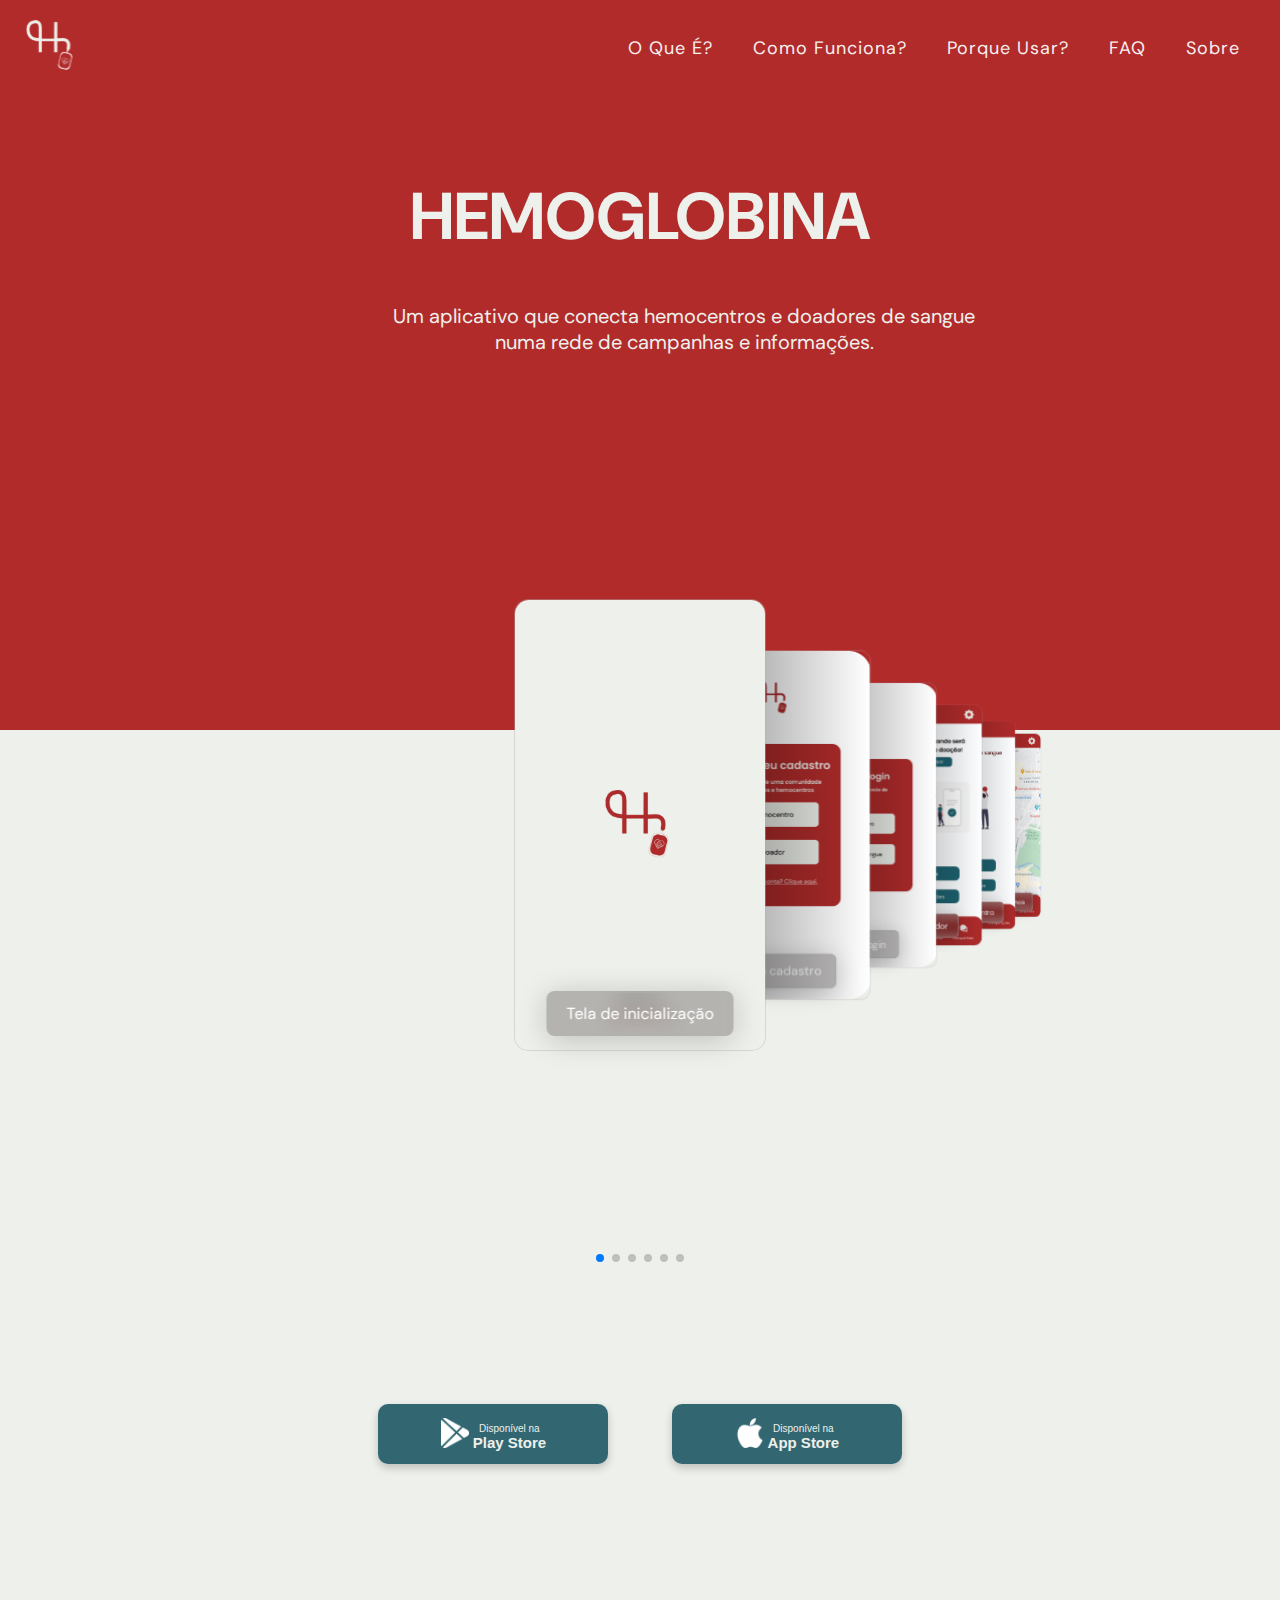
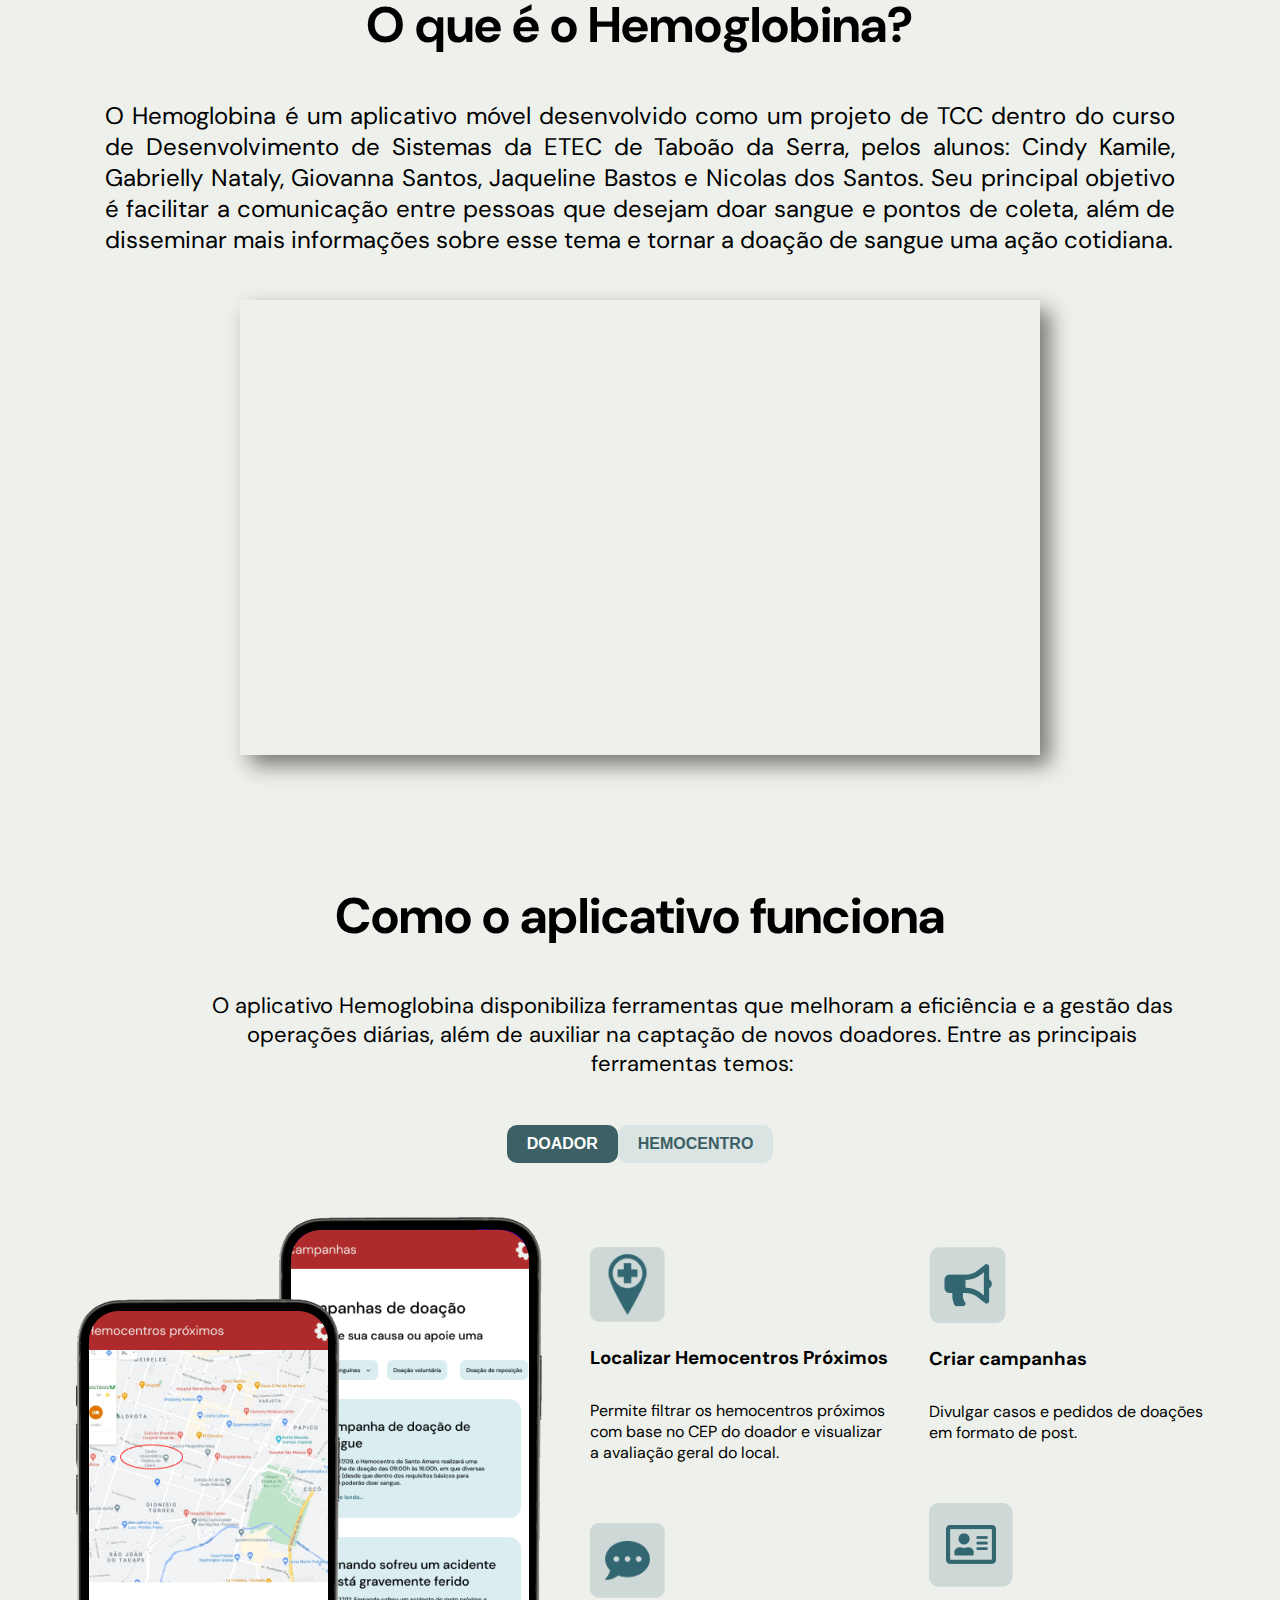
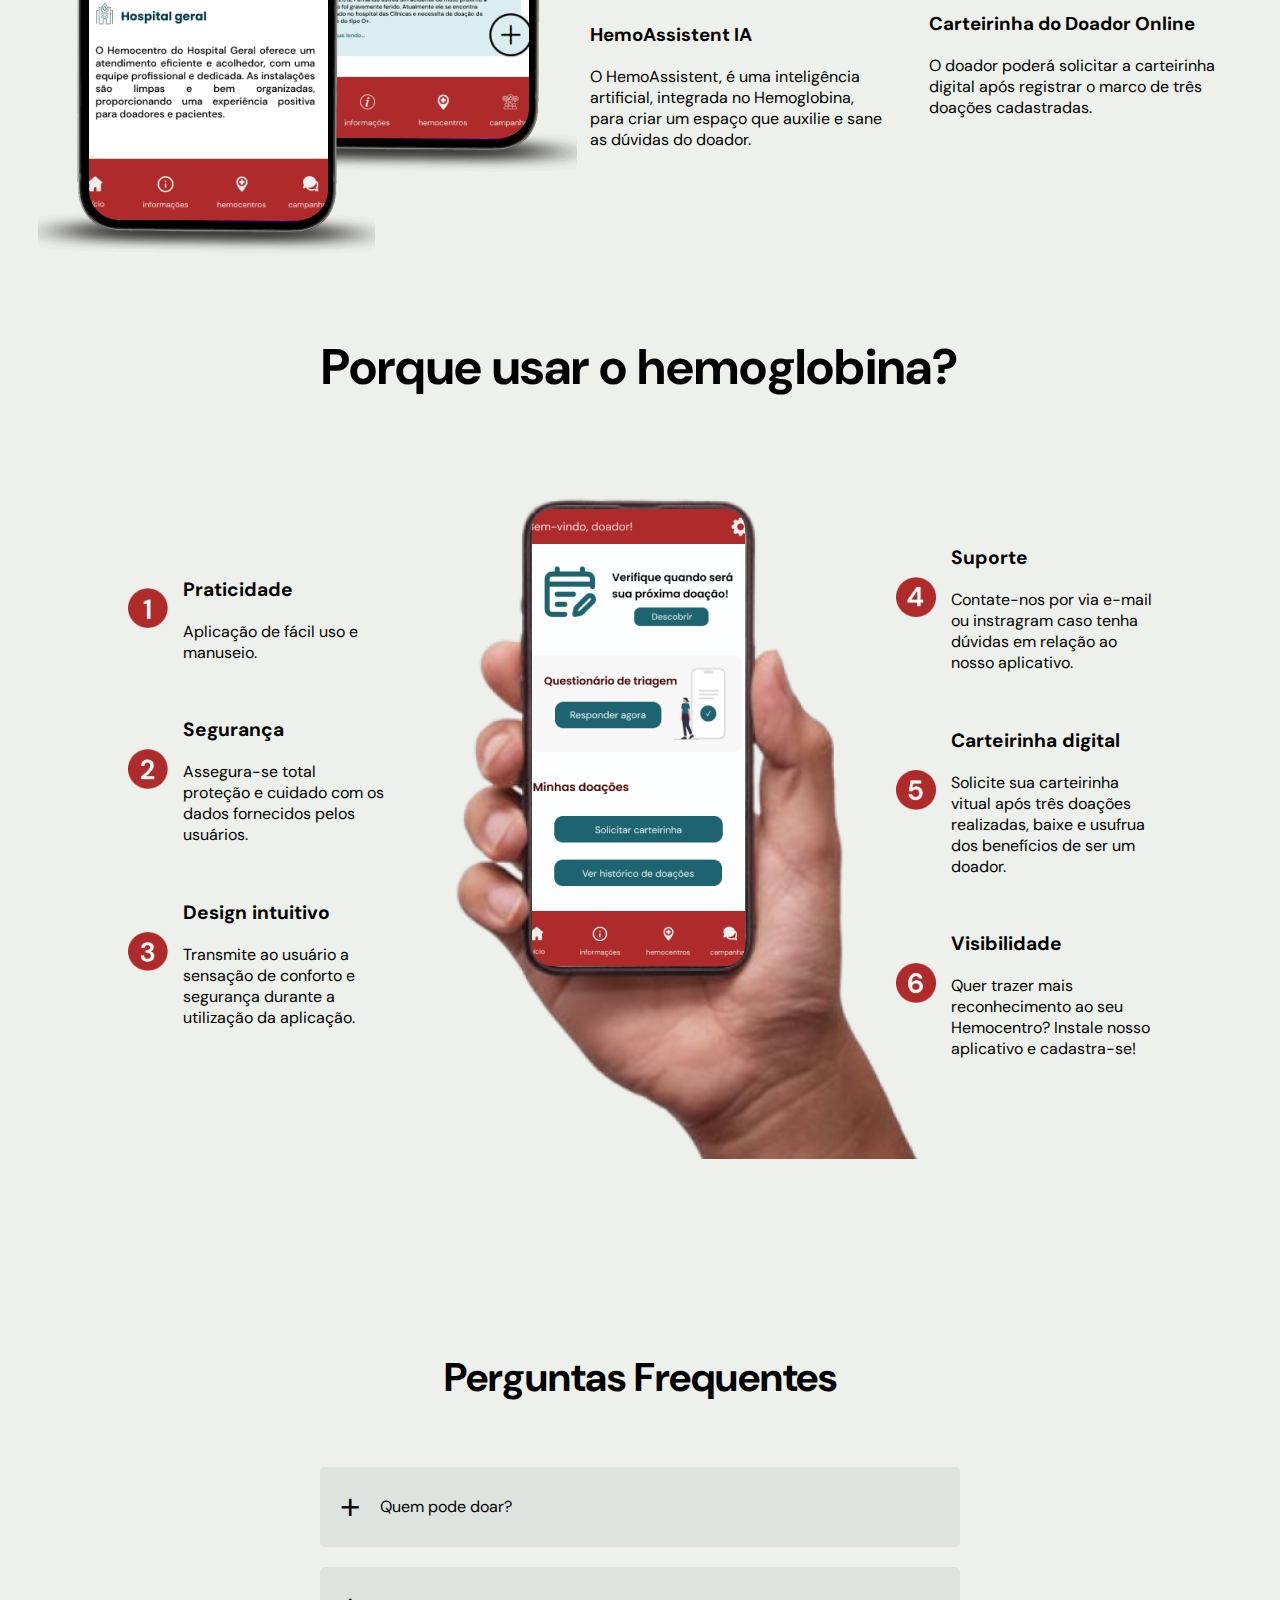
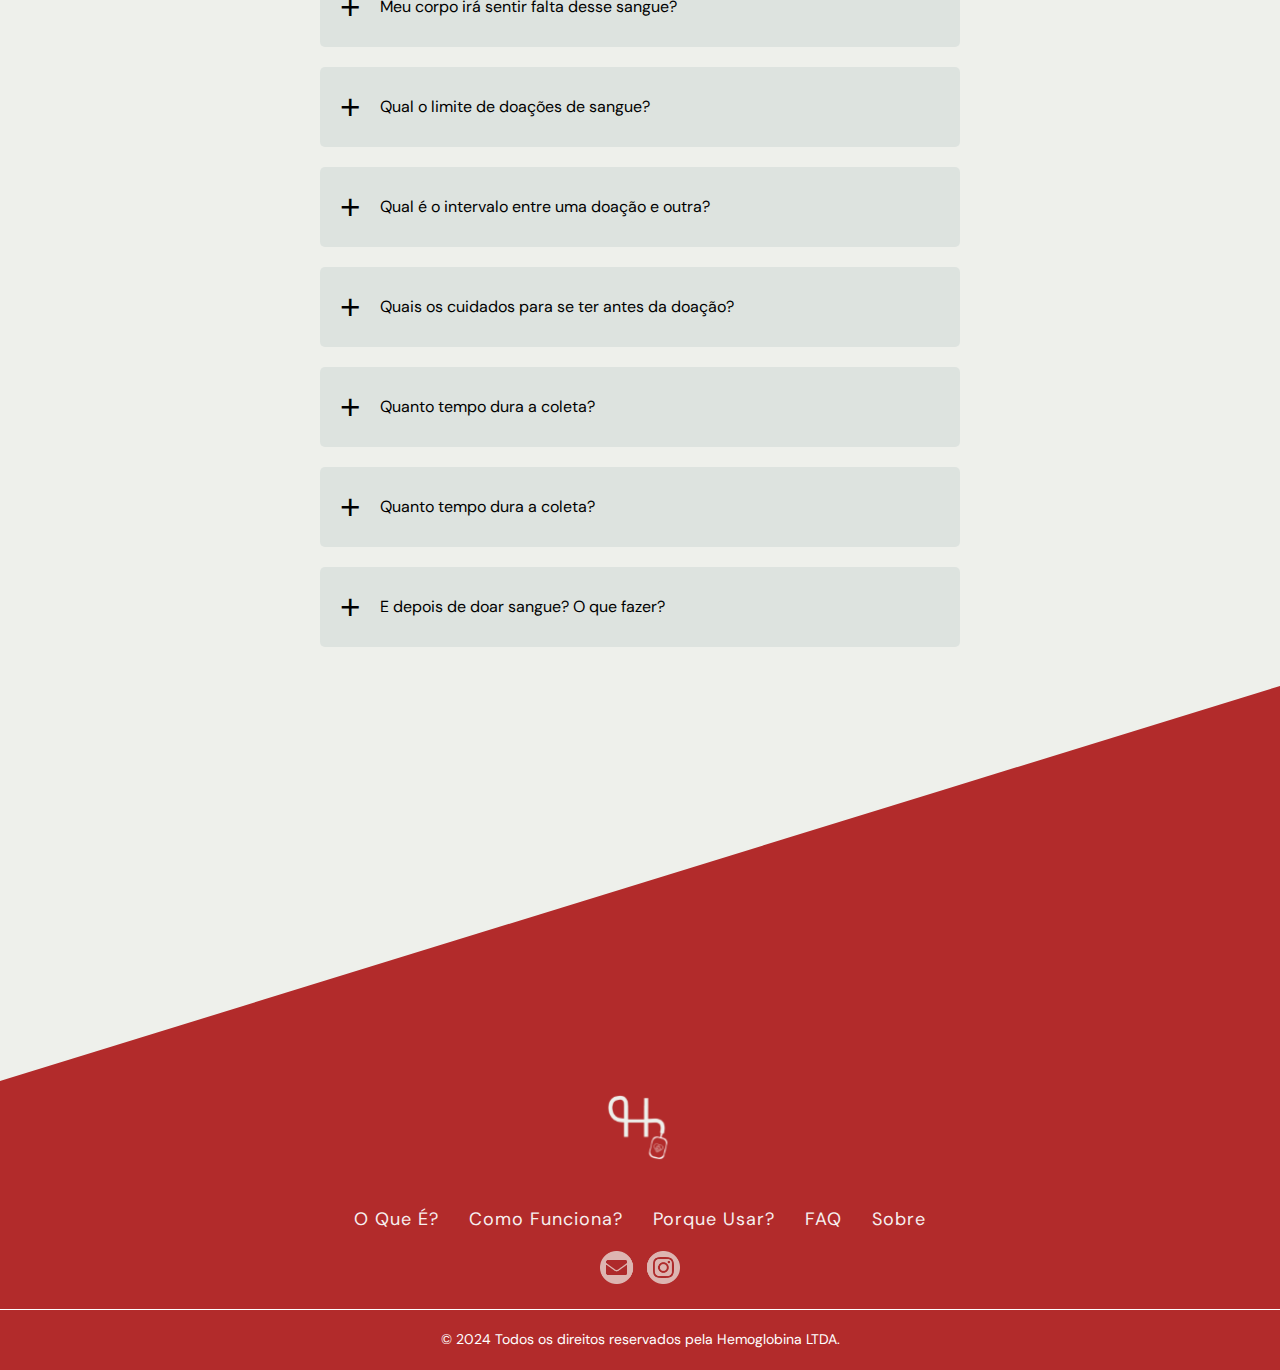
<file: index.html>
<!DOCTYPE html>
<html>
  <head>
    <meta charset="utf-8">
    <meta name="viewport" content="width=device-width">
    <title> Hemoglobina: doação de sangue </title>
    <link rel="stylesheet" href="https://cdn.jsdelivr.net/npm/swiper@11/swiper-bundle.min.css" />
    <link href="estilo-index.css" rel="stylesheet" type="text/css" />
  </head>

  <!-- Menu -->
  <header>
    <nav>
      <div class="logo">
        <img src="./assets/LogoHemoglobina.svg" alt="Logo">
      </div>
      <ul>
        <li><a href="#oq">O Que É?</a></li>
        <li><a href="#func">Como Funciona?</a></li>
        <li><a href="#divulg">Porque Usar?</a></li>
        <li><a href="#faq">FAQ</a></li>
        <li><a href="sobre.html">Sobre</a></li>
      </ul>
    </nav>

    <!-- Botão do menu sanduíche -->
    <div class="menu-mobile">
      <div class="line"></div>
      <div class="line"></div>
      <div class="line"></div>
    </div>

    <!-- Menu mobile -->
    <nav class="navbar-mobile">
        <ul>
            <li><a href="index.html">Home</a></li>
            <li><a href="artigo.html">Artigo</a></li>
            <li><a href="manual.html">Manual</a></li>
            <li><a href="sobre.html">Sobre</a></li>
        </ul>
    </nav>
  </header>

  <body>
    <div class="textos-inicial">
      <h1>HEMOGLOBINA</h1>
      <p class="home-p">Um aplicativo que conecta hemocentros e doadores de sangue numa rede de campanhas e informações.</p>
    </div>

    <!-- Apresentação do aplicativo -->
    <!-- Slider main container -->
    <div class="swiper-container">
      <!-- Additional required wrapper -->
      <div class="swiper-wrapper">
        <!-- Slides -->
        <div class="swiper-slide">
          <img src="./assets/Tela de inicialização.png" alt="">
          <div class="title">
            <span>Tela de inicialização</span>
          </div>
        </div>
        <div class="swiper-slide">
          <img src="./assets/Tela de cadastro-login Hemoglobina.png" alt="">
          <div class="title">
            <span>Tela de cadastro</span>
          </div>
        </div>
        <div class="swiper-slide">
          <img src="./assets/Tela de login Hemoglobina.png" alt="">
          <div class="title">
            <span>Tela de login</span>
          </div>
        </div>
        <div class="swiper-slide">
          <img src="./assets/HomeDoador.png" alt="">
          <div class="title">
            <span>Home do doador</span>
          </div>
        </div>
        <div class="swiper-slide">
          <img src="./assets/HomeHemocentro.png" alt="">
          <div class="title">
            <span>Home do hemocentro</span>
          </div>
        </div>
        <div class="swiper-slide">
          <img src="./assets/HemocentrosPróximos1.png" alt="">
          <div class="title">
            <span>Hemocentros próximos</span>
          </div>
        </div>
        
      </div>
      <div class="swiper-pagination"></div>
      <!-- Pagination -->
      
    </div>

    <div class="container-btn"> 
      <button class="button-baixar"> 
        <a href="#"target="_blank">
        <img src="./assets/google-play.png" alt="Icon Play Store"/> 
        <div class="texto-disponivel">Disponível na <br>
        <span class="destaque-btn"> Play Store </span>
        </div>
        </a>
      </button> 

      <button class="button-baixar"> 
        <a href="#" target="_blank">
        <img src="./assets/logotipo-da-apple.png" alt="Icon Apple Store"/> 
        <div class="texto-disponivel">Disponível na <br> 
        <span class="destaque-btn"> App Store</span>
        </div>
        </a>
      </button> 
    </div>

    <div class="apresentacao2" style="width: 1070px; margin: 0 auto;" id="oq">
      <!-- O que é o hemoglobina?-->
      <div>
          <h2 class="home-title"> O que é o Hemoglobina? </h2>
          <p class="home-text"> O Hemoglobina é um aplicativo móvel desenvolvido como um projeto de TCC dentro do curso de Desenvolvimento de Sistemas da ETEC de Taboão da Serra, pelos alunos: Cindy Kamile, Gabrielly Nataly, Giovanna Santos, Jaqueline Bastos e Nicolas dos Santos. Seu principal objetivo é facilitar a comunicação entre pessoas que desejam doar sangue e pontos de coleta, além de disseminar mais informações sobre esse tema e tornar a doação de sangue uma ação cotidiana. </p>
      </div>

      <div class="video-container">
        <iframe 
          src="https://drive.google.com/file/d/12g1FwPcoim6Q3Van31JSs3WAT36o2fSf/preview" 
          allow="autoplay" 
          controls>
        </iframe>
      </div>
    </div>

    <!-- Como o aplicativo funciona -->
    <h2 class="home-title2" id="func"> Como o aplicativo funciona </h2>
        <p class="home-text2"> O aplicativo Hemoglobina disponibiliza ferramentas que melhoram a eficiência e a gestão das operações diárias, além de auxiliar na captação de novos doadores. Entre as principais ferramentas temos: </p>

     <div class="hemocentro">
        <div class="button-container">
          <button class="button doador" id="btnDoador">DOADOR</button>
          <button class="button hemocentro" id="btnHemocentro">HEMOCENTRO</button>
        </div>

         <!-- Código da parte doador -->
        <div class="doador" id="doador">
          <img class="tela-celular" src="./assets/app-doador.png" alt="telas de hemocentros próximos e página inicial da campanha, no login de doador">
          
            <div class="detalhes-doador1">
              <div class="hemo-prox">
                <img src="./assets/hemocentros.png" alt="ícone de hemocentro">
                <h3>Localizar Hemocentros Próximos</h3>
                <p>Permite filtrar os hemocentros próximos com base no 
                  CEP do doador e visualizar a avaliação geral do local.</p>
              </div>

              <div class="chatbot">
                <img src="./assets/chatbot.png" alt="ícone de chatbot">
                <h3>HemoAssistent IA</h3>
                <p>O HemoAssistent, é uma inteligência artificial, integrada no Hemoglobina, para criar um espaço que auxilie e sane as dúvidas do doador.</p>
              </div>
            </div>

          <div class="detalhes-doador2">
            <div class="campanha">
              <img src="./assets/campanha.png" alt="ícone de campanha">
              <h3> Criar campanhas </h3>
              <p> Divulgar casos e pedidos de doações em formato de post. </p>
            </div>
            
            <div class="carteirinha">
              <img src="./assets/carteirinha.png" alt="ícone de carteirinha">
              <h3>Carteirinha do Doador Online</h3>
              <p>O doador poderá solicitar a carteirinha digital após 
                registrar o marco de três doações cadastradas.</p>
            </div>
          </div>
        </div>

        <!-- Código da parte hemocentro -->
        <div class="hemocentro2" id="hemocentro" style="display: none;">
            <img class="tela-celular" src="./assets/app-hemocentro.png" alt="telas de adicionar doação e visualização do banco de sangue, na parte de login-hemocentro">
          
            <div class="detalhes-hemo1">
              <div class="estoque">
                <img class="est-img" src="./assets/estoque.png" alt="ícone de estoque">
                <h3> Estoque </h3>
                <p> Os hemocentros poderão verificar e atualizar o estoque do banco de sangue. </p>
              </div>

              <div class="grafico">
                <img src="./assets/grafico.png" alt="ícone de gráfico">
                <h3> Representação gráfica </h3>
                <p> Concede a visualização de forma visual  e gráfica do nível do banco de sangue. </p>
              </div>
            </div>

          <div class="detalhes-hemo2">
            <div class="campanha">
              <img src="./assets/campanha.png" alt="ícone de campanha">
              <h3> Criar campanhas </h3>
              <p> Divulgar casos e pedidos de doações em formato de post. </p>
            </div>
            
            <div class="doacao">
              <img src="./assets/doacoes.png" alt="ícone de doação">
              <h3> Adicionar doações </h3>
              <p> Permite a atualização manual do estoque, após receberem uma doação.  </p>
            </div>
          </div>
        </div>

     <!-- Por que usar o hemoglobina? -->
     <h2 class="home-title" id="divulg"> Porque usar o hemoglobina? </h2>

    <!-- Parte do doador -->
     <div class="divulgacao-doador" id="doador">
      <div class="divulgacao1">
        <div class="div-h1">
          <img src="./assets/1.png" alt="número um">
          <div class="textos">
            <h3> Praticidade </h3>
            <p> Aplicação de fácil uso e manuseio. </p>
          </div>
        </div>

        <div class="div-h2">
          <img src="./assets/2.png" alt="número dois">
          <div class="textos">
            <h3> Segurança </h3>
            <p> Assegura-se total proteção e cuidado com os dados fornecidos pelos usuários. </p> 
          </div> 
        </div>

        <div class="div-h3">
          <img src="./assets/3.png" alt="número três">
          <div class="textos">
            <h3> Design intuitivo </h3>
            <p> Transmite ao usuário a sensação de conforto e segurança durante a utilização da aplicação. </p>
          </div>
        </div>
      </div>

      <div class="div-celular">
        <img src="./assets/celular.png" alt="uma mão segurança um celular mostrando a tela inicial do doador">
      </div>

      <div class="divulgacao2">
        <div class="div-h4">
          <img src="./assets/4.png" alt="número quatro">
          <div class="textos">
            <h3> Suporte </h3>
            <p> Contate-nos por via e-mail ou instragram caso tenha dúvidas em relação ao nosso aplicativo. </p>
          </div>
        </div>

        <div class="div-h5">
          <img src="./assets/5.png" alt="número cinco">
          <div class="textos">
            <h3> Carteirinha digital </h3>
            <p> Solicite sua carteirinha vitual após três doações realizadas, baixe e usufrua dos benefícios de ser um doador. </p>
          </div>
        </div>

        <div class="div-h6">
          <img src="./assets/6.png" alt="número seis">
          <div class="textos">
            <h3>Visibilidade</h3>
            <p>Quer trazer mais reconhecimento ao seu Hemocentro? Instale nosso aplicativo e cadastra-se!</p>
          </div>
        </div>
      </div>
     </div>

    <!--Parte do hemocentro-->
      <div class="divulgacao-hemocentro" id="hemocentro" style="display:none">
        <div class="divulgacao1">
          <div class="div-h1">
            <img src="./assets/1.png" alt="número um">
            <div class="textos">
              <h3> Praticidade </h3>
              <p> Aplicação de fácil uso e manuseio. </p>
            </div>
          </div>
  
          <div class="div-h2">
            <img src="./assets/2.png" alt="número dois">
            <div class="textos">
              <h3> Segurança </h3>
              <p> Assegura-se total proteção e cuidado com os dados fornecidos pelos usuários. </p> 
            </div> 
          </div>
  
          <div class="div-h3">
            <img src="./assets/3.png" alt="número três">
            <div class="textos">
              <h3> Design intuitivo </h3>
              <p> Transmite ao usuário a sensação de conforto e segurança durante a utilização da aplicação. </p>
            </div>
          </div>
        </div>

        <div class="div-celular">
          <img src="./assets/celular2.png" alt="uma mão segurança um celular mostrando a tela inicial do doador">
        </div>

        <div class="divulgacao2">
          <div class="div-h4">
            <img src="./assets/4.png" alt="número quatro">
            <div class="textos">
              <h3> Suporte </h3>
              <p> Contate-nos por via e-mail ou instragram caso tenha dúvidas em relação ao nosso aplicativo. </p>
            </div>
          </div>
  
          <div class="div-h5">
            <img src="./assets/5.png" alt="número cinco">
            <div class="textos">
              <h3>Gerenciamento</h3>
              <p>Acompanhe e gerencie o estoque do banco de sangue. </p>
            </div>
          </div>
  
          <div class="div-h6">
            <img src="./assets/6.png" alt="número seis">
            <div class="textos">
              <h3> Visibilidade </h3>
              <p>  </p>
            </div>
          </div>
        </div>
      </div>

      <!-- Perguntas frequentes-->
      <section class="faq" id="faq">
        <h1 class="titulo"> Perguntas Frequentes </h1>

        <!--Pergunta 1-->
        <div class="card">
          <div class="question-container">
            <button class="toggle-button">+</button>
            <div class="question"> Quem pode doar? </div>
          </div>

          <div class="answer" style="display: none;">
           Qualquer pessoa entre os 16 e 69 anos de anos e que pese mais de 50 kg. Caso o doador seja menor de idade, é necessário a autorização de um responsável legal.  
          </div>
        </div>

        <!--Pergunta 2-->
        <div class="card"> 
          <div class="question-container">
              <button class="toggle-button">+</button>
              <div class="question"> Meu corpo irá sentir falta desse sangue? </div>
          </div>
          
          <div class="answer" style="display: none;"> Não. Nós possuímos cerca de 5 litros de sangue circulando pelo nosso corpo. Nosso organismo consegue recompor o sangue após 72 horas.
          </div>
        </div>

        <!--Pergunta 3-->
        <div class="card">
          <div class="question-container">
              <button class="toggle-button">+</button>
              <div class="question"> Qual o limite de doações de sangue? </div>
          </div>

          <div class="answer" style="display: none;">
             Para mulheres o limite de doações é até 03 durante o ano. Já para os homens o limite é de 04 doações durante o ano. 
          </div>
        </div>

        <!--Pergunta 4-->
        <div class="card">
          <div class="question-container">
              <button class="toggle-button">+</button>
              <div class="question"> Qual é o intervalo entre uma doação e outra? </div>
          </div>

          <div class="answer" style="display: none;">
              Para mulheres o intervalo é de: 3 (três) meses e para homens é de: 2 (dois) meses.
          </div>
        </div>

        <!--Pergunta 5-->
        <div class="card">
          <div class="question-container">
              <button class="toggle-button">+</button>
              <div class="question"> Quais os cuidados para se ter antes da doação? </div>
          </div>

          <div class="answer" style="display: none;">
              Estar bem alimentado(a), descansado(a), não ingerir nenhuma bebida alcoólica nas últimas 24 horas. Não é                 necessário realizar nenhum antes da doação, apenas se certifique se está assistomático e em boas condições de saúde.
          </div>
        </div>

        <!--Pergunta 6-->
        <div class="card">
          <div class="question-container">
              <button class="toggle-button">+</button>
              <div class="question"> Quanto tempo dura a coleta? </div>
          </div>

          <div class="answer" style="display: none;">
            Dura, aproximadamente, 8 a 12 minutos. Mas, antes o doador precisa passar na triagem, logo, o processo dura por volta de 40 minutos ao todo,pórem,depende muito da circulação de pessoas, no hemocentro, o que pode interferir no momento da coleta. 
          </div>
        </div>

        <!--Pergunta 7-->
        <div class="card">
          <div class="question-container">
              <button class="toggle-button">+</button>
              <div class="question"> Quanto tempo dura a coleta? </div>
          </div>

          <div class="answer" style="display: none;">
            Dura, aproximadamente, 8 a 12 minutos. Mas, antes o doador precisa passar na triagem, logo, o processo dura por volta de 40 minutos ao todo,pórem,depende muito da circulação de pessoas, no hemocentro, o que pode interferir no momento da coleta. 
          </div>
        </div>

        <!--Pergunta 8-->
        <div class="card">
          <div class="question-container">
              <button class="toggle-button">+</button>
              <div class="question"> E depois de doar sangue? O que fazer? </div>
          </div>

          <div class="answer" style="display: none;">
             Recomenda-se que o doador evite fazer esforços físicos, beba bastante água, evitar fumar por pelo menso 2 horas e também não ingerir álcool pelo resto do dia, além de não poder praticar quaisquer esportes radicais ou dirigir veículos de grande porte. 
          </div>
        </div>

        <script src="faq.js"></script>
      </section>

      <!-- Divisor-->
      <div class="separadorCima">
      </div>

    <!-- Footer -->
    <footer>
      <div class="footer-logo">
        <a href="index.html" id="voltar-topo"><img src="./assets/LogoHemoglobina.svg" alt="Logo do Footer"></a>
      </div>
      <ul class="footer-menu">
        <li><a href="#oq">O Que É?</a></li>
        <li><a href="#func">Como Funciona?</a></li>
        <li><a href="#divulg">Porque Usar?</a></li>
        <li><a href="#faq">FAQ</a></li>
        <li><a href="sobre.html">Sobre</a></li>
      </ul>
      <!--Separar os dois icons e colocar os links neles-->
      <div class="footer-icons">
        <a href=""><img src="./assets/Icones.png" alt="Email"></a>
      </div>
      <hr>
      <p>&copy; 2024 Todos os direitos reservados pela Hemoglobina LTDA.</p>
    </footer>

    <!-- Javascript interno -->
    <script src="https://cdn.jsdelivr.net/npm/swiper@11/swiper-bundle.min.js"></script>
    <script>
      var swiper = new Swiper('.swiper-container', {
        effect: 'coverflow',
        grabCursor: true,
        centeredSlides: true,
        slidesPerView: 'auto',
        coverflowEffect: {
          rotate: 0,
          stretch: 80,
          depth: 350,
          modifier: 1,
          slideShadows: true,
        },
        pagination: {
          el: '.swiper-pagination',
          clickable: true,
        },
      });
    </script>

    <!-- Javascript para deixar o scroll mais suave -->
    <script>
      document.getElementById('voltar-topo').addEventListener('click', function(event) {
          event.preventDefault();
          window.scrollTo({
              top: 0,
              behavior: 'smooth'
          });
      });
    </script>

    <script src="botoes.js"></script>

    <div vw class="enabled">
      <div vw-access-button class="active"></div>
      <div vw-plugin-wrapper>
        <div class="vw-plugin-top-wrapper"></div>
      </div>
    </div>

    <script src="https://vlibras.gov.br/app/vlibras-plugin.js"></script>
    
    <script>
      new window.VLibras.Widget('https://vlibras.gov.br/app');
    </script>

    <script>
      // Garantir que o script só execute quando o DOM estiver carregado
      document.addEventListener("DOMContentLoaded", function() {
      const menuIcon = document.getElementById("menu-icon");
      const menu = document.getElementById("menu");

      // Adicionar um ouvinte de evento para o clique no ícone do menu
      menuIcon.addEventListener("click", function() {
        menu.classList.toggle("active");  // Alterna a classe active
      });
    });

    </script>

    <script src="mobile-navbar.js"></script>
  </body>

</html>
</file>
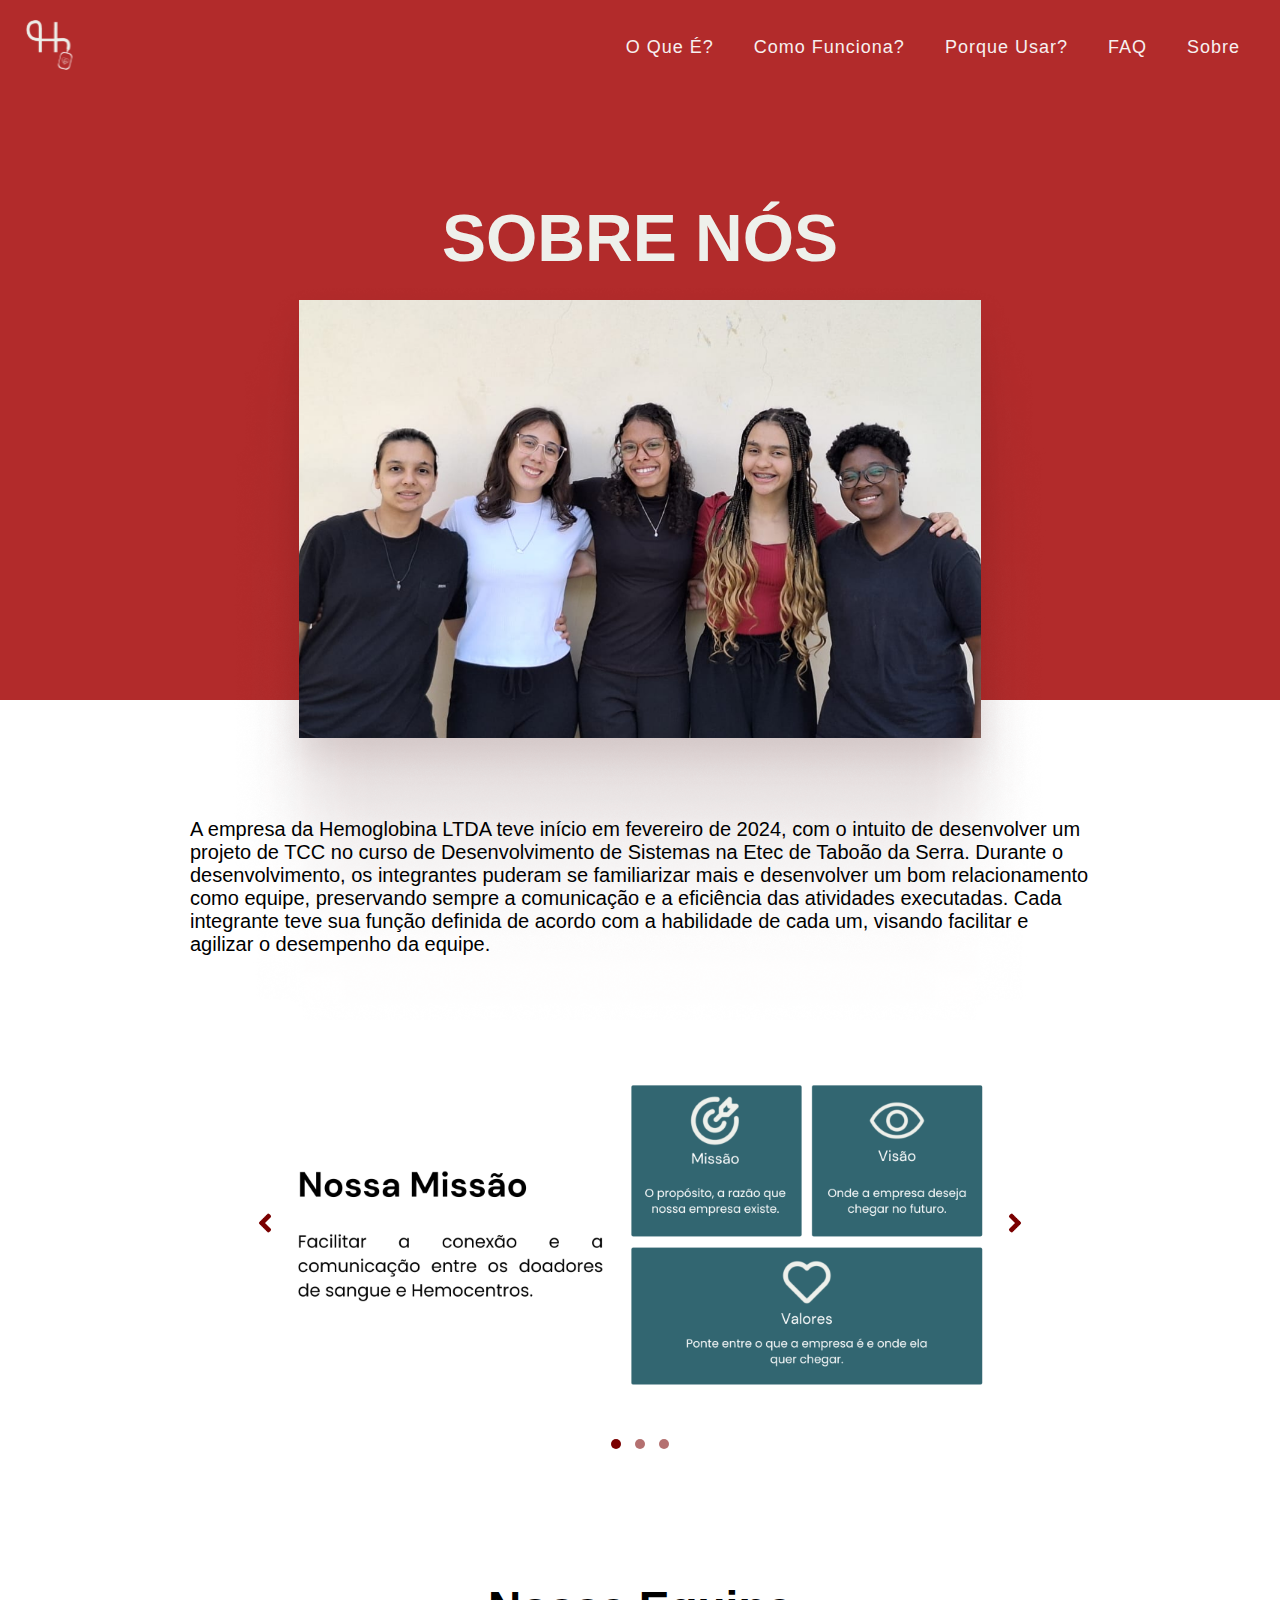
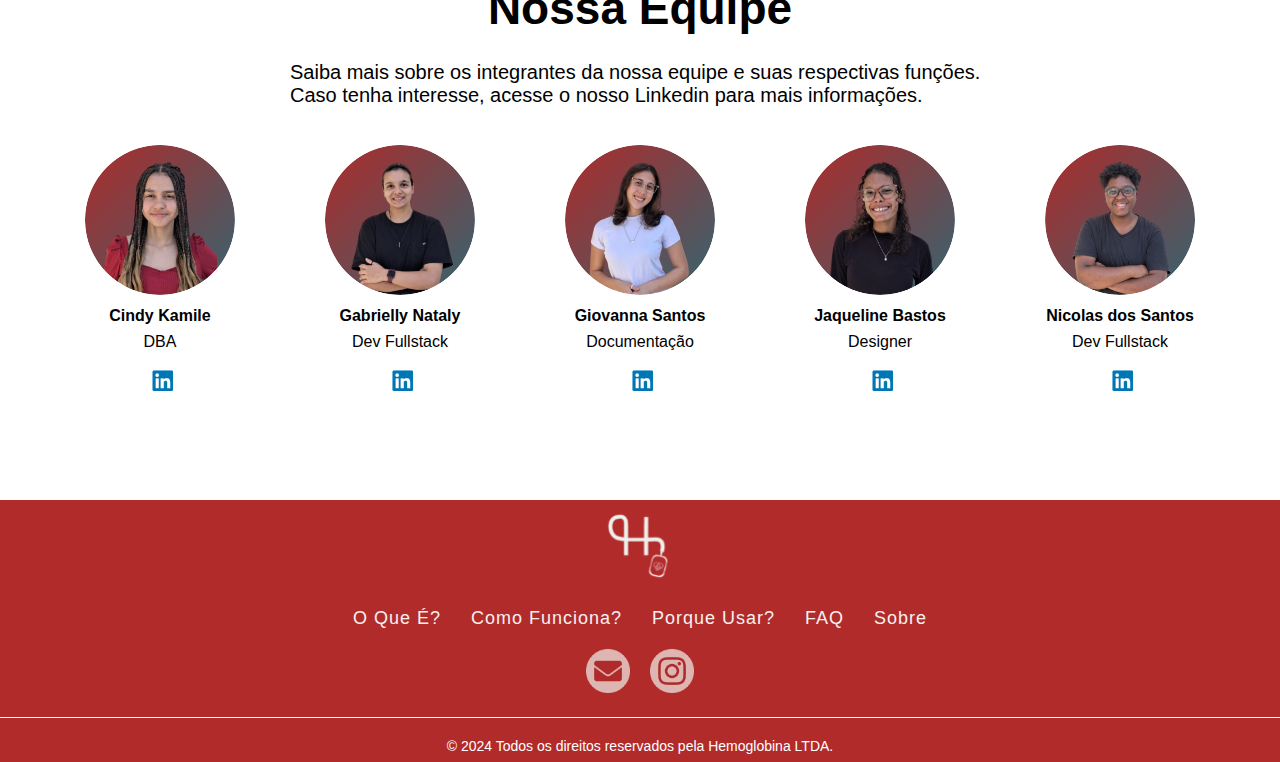
<file: sobre.html>
<!DOCTYPE html>
<html lang="pt-br">
    <head>
        <meta charset="UTF-8">
        <meta name="description" content="Hemoglobina: doação de sangue. Assim como um doador frequente, doar faz bem pra muita gente!">
        <title> A equipe do Hemoglobina </title>
        <link rel="stylesheet" href="estilo-sobre.css">
    </head>

    <body>
            <header>
                <nav>
                  <div class="logo">
                    <a href="index.html"><img src="./assets/LogoHemoglobina.svg" alt="Logo"></a>
                  </div>
                  
                  <ul>
                    <li><a href="index.html">O Que É?</a></li>
                    <li><a href="index.html">Como Funciona?</a></li>
                    <li><a href="index.html">Porque Usar?</a></li>
                    <li><a href="index.html">FAQ</a></li>
                    <li><a href="sobre.html">Sobre</a></li>
                  </ul>
                </nav>

                <!-- Ícone do menu hambúrguer -->
                <div class="hamburger" id="hamburger-icon">
                    <div class="bar"></div>
                    <div class="bar"></div>
                    <div class="bar"></div>
                </div>
              </header>
        </header>

        <main>
            <section class="sobre-nos">
                <h1> SOBRE NÓS </h1>
                <img src="./assets/equipe.png" alt="Foto de todos os integrantes abraçados" class="foto-equipe">
                <p class="text-team"> A empresa da Hemoglobina LTDA teve início em fevereiro de 2024, com o intuito de desenvolver um projeto de TCC no curso de Desenvolvimento de Sistemas na Etec de Taboão da Serra.
                    Durante o desenvolvimento, os integrantes puderam se familiarizar mais e desenvolver um bom relacionamento como equipe, preservando sempre a comunicação e a eficiência das atividades executadas. Cada integrante teve sua função definida de acordo com a habilidade de cada um, visando facilitar e agilizar o desempenho da equipe. </p>
            </section>

            <section class="carrossel">
                <button id="prev" class="seta esquerda">
                    <img src="./assets/angle-left.png" alt="Anterior"/>
                </button>
                <div class="imagens">
                    <img src="./assets/Missão.png" alt="missão" class="active">
                    <img src="./assets/Visão.png" alt="visão"">
                    <img src="./assets/Valores.png" alt="valores">
                </div>
                <button id="next" class="seta direita">
                    <img src="./assets/angle-right.png" alt="Próximo"/>
                </button>
            </section>
                    
                <div class="bolinhas">
                    <span class="bolinha active" data-index="0"></span>
                    <span class="bolinha" data-index="1"></span>
                    <span class="bolinha" data-index="2"></span>
                </div>
            </section>

            <section class="nossa-equipe">
                <div class="integrantes">
                    <h2> Nossa Equipe </h2>
                    <p class="text-image">Saiba mais sobre os integrantes da nossa equipe e suas respectivas funções. 
                        <br> Caso tenha interesse, acesse o nosso Linkedin para mais informações. </p>
                    
                    <div class="int-fotos">
                        <div class="cindy">
                            <img class="img-cindy" src="./assets/cindy.png" alt="Foto da Cindy">
                            <p> <strong>Cindy Kamile</strong> </p>
                            <p> DBA </p>
                            <a href="https://www.linkedin.com/in/cindy-kamile-santos-de-oliveira-6b1b541bb/" target="_blank"><img class="linkedin" src="./assets/linkedin.png" alt="Logo do linkedin"></a>
                        </div>
    
                        <br>
    
                        <div class="gaby">
                            <img class="img-gaby" src="./assets/gaby.png" alt="Foto da Gabrielly">
                            <p> <strong>Gabrielly Nataly</strong> </p>
                            <p> Dev Fullstack </p>
                            <a href="https://www.linkedin.com/in/gabrielly-nataly-229310221/" target="_blank"><img class="linkedin" src="./assets/linkedin.png" alt="Logo do linkedin"></a>
                        </div>
    
                        <br>
    
                        <div class="gi">
                            <img class="img-gi" src="./assets/gi.png" alt="Foto da Giovanna">
                            <p> <strong>Giovanna Santos</strong> </p>
                            <p> Documentação </p>
                            <a href="https://www.linkedin.com/in/giovanna-santos-51514b276/" target="_blank"><img class="linkedin" src="./assets/linkedin.png" alt="Logo do linkedin"></a>
                        </div>
    
                        <br>
    
                        <div class="jaque">
                            <img class="img-jaque" src="./assets/jaque.png" alt="Foto da Jaqueline">
                            <p> <strong>Jaqueline Bastos</strong> </p>
                            <p> Designer </p>
                            <a href="https://www.linkedin.com/in/jaqueline-bastos-a17348265/" target="_blank"><img class="linkedin" src="./assets/linkedin.png" alt="Logo do linkedin"></a>
                        </div>
    
                        <br>
    
                        <div class="nic">
                            <img class="img-nico" src="./assets/nico.png" alt="Foto do Nicolas">
                            <p> <strong>Nicolas dos Santos</strong> </p>
                            <p> Dev Fullstack </p>
                            <a href="https://www.linkedin.com/in/nicolas-dos-santos-5352802a4/" target="_blank"><img class="linkedin" src="./assets/linkedin.png" alt="Logo do linkedin"></a>
                        </div>
                    </div>
                </div>
            </section>
        </main>

        <footer>
            <div class="footer-logo">
                <a href="sobre.html" id="voltar-topo"><img src="./assets/LogoHemoglobina.svg" alt="Logo do Footer"></a>
            </div>
            <ul class="footer-menu">
                <li><a href="index.html">O Que É?</a></li>
                <li><a href="index.html">Como Funciona?</a></li>
                <li><a href="index.html">Porque Usar?</a></li>
                <li><a href="index.html">FAQ</a></li>
                <li><a id="voltar-topo" href="sobre.html">Sobre</a></li>
            </ul>
            <div class="footer-icons">
                <a href="mailto:hemoglobinaltda@gmail.com"><img src="./assets/email.png" alt="Ícone de email"></a>
                <a href="https://instagram.com/_hemoglobinaapp" target="_blank"><img src="./assets/instagram.png" alt="Logo do Instagram"></a>
            </div>
            <hr>
            <p>&copy; 2024 Todos os direitos reservados pela Hemoglobina LTDA.</p>
        </footer>

        <!-- Javascript para deixar o scroll mais suave -->
        <script>
            document.getElementById('voltar-topo').addEventListener('click', function(event) {
                event.preventDefault();
                window.scrollTo({
                    top: 0,
                    behavior: 'smooth'
                });
            });
        </script>

        <script src="carrossel.js"></script>

        <div vw class="enabled">
            <div vw-access-button class="active"></div>
            <div vw-plugin-wrapper>
              <div class="vw-plugin-top-wrapper"></div>
            </div>
          </div>
      
          <script src="https://vlibras.gov.br/app/vlibras-plugin.js"></script>
          
          <script>
            new window.VLibras.Widget('https://vlibras.gov.br/app');
          </script>
    </body>

</html>
</file>
<file: estilo-index.css>
/* importação da fonte principal */
@import url('https://fonts.googleapis.com/css2?family=DM+Sans:ital,opsz,wght@0,9..40,100..1000;1,9..40,100..1000&display=swap');

/* Cores em variáveis */
:root{
  --BrancoFundo: #EEF0EB;
  --Vermelho: #AE2A2B;
  --Azul: #326671; 
}

/* Estilos gerais */
html, body {
    margin: 0;
    padding: 0;
    font-family: "Dm Sans";
    min-height: 100%;
    position: relative;
    background-color: #EEF0EB;
  }
  
  body {
    padding-bottom: 150px; /* Espaço para o footer */
  }
  
  /* Menu */
  header {
    background-color: #b22b2b; /* Cor vermelha semelhante ao da imagem */
    padding: 15px 0;
    height: 700px;
  }
  
  nav {
    display: flex;
    justify-content: space-between;
    align-items: center;
    padding: 0 20px;
  }
  
  nav .logo img {
    height: 60px;
  }
  
  nav ul {
    list-style-type: none;
    display: flex;
    margin: 0;
    padding: 0;
  }
  
  nav ul li {
    margin: 0 20px;
  }
  
  nav ul li a {
    color: #f7f0f0; /* Cor branca com leve opacidade */
    text-decoration: none;
    font-size: 18px;
    font-weight: normal;
    letter-spacing: 1px;
    transition: color 0.3s;
  }
  
  nav ul li a:hover {
    color: #ffd700; /* Cor amarela ao passar o mouse */
  }

  /* Menu sanduíche (hamburger) */
  .menu-icon {
    display: none;
    cursor: pointer;
    flex-direction: column;
    gap: 5px;
  }

  .menu-icon span {
    width: 25px;
    height: 3px;
    background-color: #fff;
  }

  /* Estilos do menu sanduíche */
  .menu-mobile {
    display: none; /* Oculto por padrão */
    position: absolute;
    top: 20px;
    right: 20px;
    z-index: 999;
    cursor: pointer;
  }

  .menu-mobile .line {
    width: 30px;
    height: 3px;
    background-color: #fff;
    margin: 6px 0;
    transition: all 0.3s ease;
  }

  /* Menu mobile visível */
  .navbar-mobile {
    display: none; /* Oculto por padrão */
    flex-direction: column;
    position: fixed;
    top: 0;
    right: 0;
    width: 70%; /* Define a largura do menu aberto */
    height: 100%;
    background-color: var(--Vermelho);
    z-index: 998;
    padding-top: 60px;
    box-shadow: -2px 0 10px rgba(0, 0, 0, 0.5);
  }

  .navbar-mobile ul {
    list-style: none;
    padding: 0;
    margin: 0;
    text-align: center;
    display: flex;
    flex-direction: column;
  }

  .navbar-mobile li {
    margin: 15px 0;
  }

  .navbar-mobile a {
    text-decoration: none;
    font-size: 18px;
    font-family: "Dm Sans";
    color: #ffff;
    transition: color 0.3s;
  }

  .navbar-mobile a:hover {
    color: #ffd700;
  }

  /* Animação para abrir/fechar o menu */
  .menu-mobile.open .line:nth-child(1) {
    transform: rotate(45deg) translate(5px, 5px);
  }

  .menu-mobile.open .line:nth-child(2) {
    opacity: 0;
  }

  .menu-mobile.open .line:nth-child(3) {
    transform: rotate(-45deg) translate(5px, -5px);
  }

  .navbar-mobile.open {
    display: flex; /* Torna visível quando aberto */
  }

  
  /* Conteúdo */
  .content {
    padding: 20px;
  }
  
  /* Carrossel de Imagens */
  .swiper-container {
    display: flex;
    justify-content: center;
    align-items: center;
    min-height: 100vh;
    margin-bottom: 20vh;
    color: #fff;
    overflow: hidden;
  }
  
  .swiper-slide {
    position: relative;
    width: 250px;
    height: 450px;
    aspect-ratio: 3/4;
    border-radius: 14px;
    border: 1px solid rgba(177, 177, 177, 0.4);
  }
  
  .swiper-slide img {
    display: block;
    width: 100%;
    height: 100%;
    object-fit: cover;
    border-radius: inherit;
    user-select: none;
  }
  
  .title {
    position: absolute;
    bottom: 5px;
    left: 50%;
    transform: translate(-50%, -20%);
    width: max-content;
    text-align: center;
    padding: 10px 18px;
    background: rgba(46, 39, 39, 0.3);
    border-radius: 8px;
    border: 2px solid rgba(177, 177, 177, 0.4);
    box-shadow: 0 4px 30px rgba(0, 0, 0, 0.2);
    backdrop-filter: blur(10px);
    -webkit-backdrop-filter: blur(10px);
    transition: all 0.5s linear;
  }

  .textos-inicial {
    margin-top: -600px;
  }

  h1 {
    font-family: 'Dm Sans', sans-serif;
    color: var(--BrancoFundo);

    justify-content: center;
    text-align: center;

    font-size: 66px;
  }

  .home-p {
    font-family: 'Dm Sans', sans-serif;
    color: var(--BrancoFundo);
    width: 600px;

    justify-content: center;
    text-align: center;

    margin-left: 30%;

    font-size: 20px;
  }

  .container-btn {
    display: flex;
    justify-content: center;
    align-items: center;
    margin-top: -4%;
    margin-bottom: 10%;
    gap: 5%;
  }

  .button-baixar {
    cursor: pointer;
    background-color: #326771;
    border: none;
    border-radius: 10px;
    font-size: 10px;
    width: 230px;
    height: 60px;
    box-shadow: 0 4px 8px rgba(0, 0, 0, 0.2); /* Adiciona sombra ao botão */
    transition: box-shadow 0.3s ease, transform 0.3s ease; /* Transição suave para a sombra */
  }
  
  .button-baixar:hover {
    box-shadow: 0 6px 12px rgba(0, 0, 0, 0.3);
    transform: scale(1.03);
  }
  
  .button-baixar a {
    outline: none; /* Remove o contorno padrão */
    text-decoration: none; /* Remove o sublinhado do link */
  }
  
  .button-baixar:focus {
    outline: none; /* Remove o contorno quando o botão está em foco */
  }
  
  .destaque-btn {
    font-size: 15px;
    font-weight: bold;
  }
  
  .container-btn img {
    width: 30px;
    height: 30px;
  }
  
  .texto-disponivel {
    display: inline-block;
    /* Para permitir o uso de margin-top */
    margin-top: 5px;
    /* Ajuste fino para alinhar com a imagem */
    font-size: 10px;
    /* Para manter o tamanho igual ao texto do botão */
    text-decoration: none;
    color: #EEF0EB;
  }
  
  /* estilo do "o que é o hemoglobina?" */
  .apresentacao2 {
    margin: 15%;
    margin-top: -3%;

    justify-content: center;
    align-items: center;
    box-sizing: border-box;
  }

  .home-title {
    font-family: 'Dm Sans', sans-serif;
    font-size: 50px;
    font-weight: 700;
    text-align: center;
  }

  .home-text {
    font-size: 24px;
    text-align: justify;
    padding-bottom: 2%;
  }

  .home-title2 {
    font-family: 'Dm Sans', sans-serif;
    font-size: 50px;
    font-weight: 700;
    text-align: center;
    margin-top: 10%;
  }

  .home-text2 {
    font-size: 24px;
    text-align: justify;
    padding-bottom: 2%;
    width: 1130px;
    text-align: center;
    margin-left: 15%;
  }

  .video-container {
    width: 100%; /* Ocupa toda a largura disponível */
    max-width: 800px; /* Limita a largura máxima */
    margin: 0 auto; /* Centraliza horizontalmente */
    box-shadow: 10px 10px 20px rgba(0, 0, 0, 0.5); /* Sombra ao redor */
  }
  
  .video-container iframe {
    width: 100%; /* Faz o vídeo ocupar o contêiner */
    height: auto; /* Mantém a proporção */
    aspect-ratio: 16 / 9; /* Mantém a proporção widescreen */
    border: none; /* Remove a borda do iframe */
  }

  .button-container {
    display: flex;
    justify-content: center;
    align-items: center;

    margin-bottom: 3%;
  } 

  .button {
    padding: 10px 20px;
    font-size: 16px;
    font-weight: bold;
    border-radius: 10px;
    border: none;
    color: white;
    cursor: pointer;
  }

  .button.doador {
    background-color: #3c6064;
  }

  .button.hemocentro {
    background-color: #d9e4e3;
    color: #3c6064;
  }

  .tela-celular {
    margin-top: -10%;
    margin-left: 3%;
  }

  .hemocentro2 {
    display: flex;
  }

  .detalhes-hemo1 {
    display: flex;
    flex-direction: column;
    margin-left: 5%;
    margin-right: 10%;
  }

  .detalhes-hemo1 img {
    height: 75px;
    width: 75px;
  }

  .estoque p, .grafico p, .doacao p, .campanha p {
    width: 300px;
  }

  .estoque p, .campanha p {
    margin-bottom: 20%;
    margin-top: 10%;
  }

  .estoque, .campanha {
    margin-top: 15%;
  }

  /*Estilo doador*/
  .doador {
    display: flex;
  }

  .detalhes-doador1 {
    display: flex;
    flex-direction: column;
    margin-left: 5%;
    margin-right: 10%;
  }

  .detalhes-doador1 img {
    height: 75px;
    width: 75px;
  }

  .hemo-prox p, .chatbot p, .carteirinha p, .campanha p {
    width: 300px;
  }

  .hemo-prox p, .campanha p {
    margin-bottom: 20%;
    margin-top: 10%;
  }

  .hemo-prox, .campanha {
    margin-top: 15%;
  }

    .divulgacao-hemocentro, .divulgacao-doador {
    display: flex;
    justify-content: space-between; /* Distribui os elementos com espaço entre eles */
    align-items: center;
    margin-top: 2%;
    margin-left: 10%;
    margin-right: 10%;
    flex-wrap: wrap; /* Permite quebra de linha para dispositivos menores */
  }

  .divulgacao1, .divulgacao2 {
    display: flex;
    flex-direction: column;
    width: 25%; /* Largura para cada bloco lateral */
  }
  
  .div-celular {
    width: 50%; /* Largura para o celular */
    display: flex;
    justify-content: center;   
  }

  .divulgacao1 .textos, .divulgacao2 .textos {
    margin-top: 10px;
  }
  
  .div-h1, .div-h2, .div-h3, .div-h4, .div-h5, .div-h6 {
    display: flex;
    align-items: center;
    margin-bottom: 20px;
  }
  
  .div-h1 img, .div-h2 img, .div-h3 img, .div-h4 img, .div-h5 img, .div-h6 img {
    width: 40px; /* Ajuste o tamanho dos números */
    height: auto;
    margin-right: 15px; /* Espaço entre o número e o texto */
  }
  
  .divulgacao-hemocentro img {
    max-width: 100%;
    height: auto;
  }
  
  .textos h3 {
    font-size: 1.2rem; /* Ajuste do tamanho do título */
  }
  
  .textos p {
    font-size: 1rem; /* Ajuste do tamanho do parágrafo */
    margin: 5px 0;
  }

  /* Estilo FAQ */
  .titulo {
    font-size: 40px;
    font-weight: bold;
    text-align: center;
    margin-bottom: 5%;
    margin-top: 15%;
    color: #000000;
  }
  
  .card {
    background-color:rgba(50, 102, 113, 0.09); 
    padding: 20px; 
    margin: 20px auto; 
    border-radius: 5px; 
    max-width: 600px; 
    transition: transform 0.3s ease;
  }
  
  .card:hover {
    transform: scale(1.02); 
  }
  
  .question-container {
    display: flex;
    align-items: center;
  }
  
  .question {
    margin-left: 10px;
  }
  
  .toggle-button {
    cursor: pointer; 
    background-color: transparent; 
    border: none; 
    font-size: 35px; 
    margin-right: 10px; 
    padding: 0; 
    color: #000000; 
  }
  
  .answer {
    margin-top: 10px; 
    margin-left: 40px;
    font-size: 15px;
  }

  /*separadorCima*/
  .separadorCima {
    width: 0;
    height: 0;
    border-right: 98.8vw solid transparent;
    border-bottom: 30.9vw solid #b22b2b;
    margin-top: 3.1vw;
    transform: scaleX(-1);
  }
  
  /* Footer */
  footer {
    background-color: #b22b2b; /* Cor vermelha do footer */
    color: #fff;
    text-align: center;
    padding: 8px 0;
    position: absolute;
    width: 100%;
    margin-top: auto;
  }
  
  .footer-logo img {
    width: 80px;
    margin-bottom: 20px;
  }
  
  .footer-menu {
    list-style-type: none;
    padding: 0;
    display: flex;
    justify-content: center;
    margin-bottom: 20px;
  }
  
  .footer-menu li {
    margin: 0 15px;
  }
  
  .footer-menu li a {
    color: #f7f0f0;
    text-decoration: none;
    font-size: 18px;
    font-weight: normal;
    letter-spacing: 1px;
  }
  
  .footer-menu li a:hover {
    color: #ffd700; /* Cor amarela ao passar o mouse */
  }
  
  .footer-icons {
    margin-bottom: 20px;
  }
  
  .footer-icons a {
    margin: 0 10px;
  }
  
  .footer-icons img {
    width: 80px;
  }
  
  /* Linha horizontal no footer */
  hr {
    width: 100%;
    border: none;
    border-top: 1px solid #fff;
    margin: 20px auto;
  }
  
  footer p {
    margin-top: 10px;
    font-size: 14px;
  }

  /* Responsividade */
  @media screen and (max-width: 1280px) {
    .detalhes-doador1 {
      margin-left: 1%;
      margin-right: 3%;
    }

    .detalhes-hemo1 {
      margin-left: 1%;
      margin-right: 3%;
    }

    .home-text2 {
      font-size: 22px;
      width: 1000px;
    }

    .detalhes-doador2 {
      margin-right: 5%;
    }

    .detalhes-hemo2 {
      margin-right: 5%;
    }

    .separadorCima {
      width: 0;
      height: 0;
      border-right: 100vw solid transparent;
      border-bottom: 30.9vw solid #b22b2b;
      margin-top: 3.1vw;
      transform: scaleX(-1);
    }
  }

  @media screen and (max-width: 800px) {
    .home-p {
      text-align: center;
      margin-left: 20%;
    }

    .swiper-container {
      margin-top: -50%;
      margin-left: -18%;
      /* margin-bottom: 10vh; */
    }

    .swiper-wrapper{
      margin-bottom: -50vh;
    }

    .swiper-pagination{
      margin-top: -20%;
    }

    .container-btn {
      margin-top: -20%;
    }

    .home-title {
      font-size: 45px;
      margin-left: 3%;
    }

    .home-text {
      width: 800px;
      margin-left: 10%;
    }

    .video-container {
      margin-right: 15%;
    }

    .home-text2 {
      width: 800px;
      text-align: center;
      margin-left: 5%;
      margin-right: 5%;
    }

    /* Botões */
    .button-container {
      display: flex;
      gap: 20px; /* Espaçamento entre os botões */
    }

    .button {
      width: 15%;
    }

    .doador {
      display: flex;
      flex-direction: column;
    }

    .tela-celular {
      width: 600px;
      margin: 0 auto;
      margin-top: -10%;
    }

    .detalhes-doador1, .detalhes-doador2 {
      display: flex;
      flex-direction: row;
      justify-content: center;
      align-items: center;
      gap: 5%;
      margin-bottom: 3%;
    }

    .hemo-prox {
      margin-top: 4%;
    }

    .campanha {
      margin-top: 30px;
    }

    /* Seção Divulgação */
    .divulgacao-hemocentro, .divulgacao-doador {
      flex-direction: column; /* Empilhar conteúdo verticalmente */
      margin: 5%;
    }

    .divulgacao1, .divulgacao2 {
      width: 100%; /* Ajusta para largura total em telas pequenas */
      margin-bottom: 10px;
    }

    .div-celular {
      width: 100%;
      margin-bottom: 20px; /* Espaçamento entre as seções */
    }

    .div-h1 img, .div-h2 img, .div-h3 img, .div-h4 img, .div-h5 img, .div-h6 img {
      width: 30px;
      margin-right: 10px; /* Ajuste o tamanho dos números */
    }

    .textos h3 {
      font-size: 1rem;
    }

    .textos p {
      font-size: 0.9rem;
    }

    /* Separador */
    .separadorCima {
      border-right: 200vw solid transparent;
    }
}

@media screen and (max-width: 360px) {
  nav {
    display: none;
  }

  .menu-mobile {
      display: block;
  }

  .textos-inicial h1 {
    font-size: 40px;
  }

  .textos-inicial p {
    font-size: 16px;
    width: 340px;
    text-align: center;
    margin-left: 10px;
    margin-right: 3px;
  }

  .swiper-container {
    margin-top: -80%;
  }

  .swiper-slide {
    width: 180px;  /* Ajuste para telas menores */
    height: 320px; /* Ajuste de altura */
  }
  
  .title {
    padding: 6px 12px;  /* Menor padding para caber melhor */
  }
  
  .button-baixar {
    width: 150px; /* Reduz ainda mais os botões em telas muito pequenas */
    height: 45px;
  }

  .container-btn {
    flex-direction: column; /* Organiza os botões em uma coluna em telas muito pequenas */
    gap: 15px; /* Ajusta o espaçamento entre os botões */
  }

  .container-btn img {
    width: 20px;
    height: 20px; /* Reduz o tamanho das imagens */
  }

  .texto-disponivel {
    font-size: 14px; /* Ajuste do tamanho do texto para telas muito pequenas */
  }

  .apresentacao2 .home-title {
    font-size: 24px; /* Ajusta o tamanho do título para dispositivos muito pequenos */
    margin-left: -66%;
    margin-top: 10%;
  }

  .home-text {
    font-size: 16px; /* Ajusta o tamanho do texto para dispositivos muito pequenos */
    width: 300px;
    margin-left: 30px;
  }

  .apresentacao2 {
    margin: 3%; /* Ajusta a margem para dispositivos móveis */
  }

  .video-container {
    width: 100%; /* Faz o vídeo ocupar toda a largura disponível */
    margin: 0 auto;
  }

  .video-container iframe {
    width: 40%; /* Faz o vídeo ocupar toda a largura disponível */
    height: auto; /* Mantém a proporção */
    margin-left: -14%;
  }

  .home-title2 {
    font-size: 24px; /* Ajusta o tamanho do título para dispositivos muito pequenos */
    margin-top: 30%;
  }

  .home-text2 {
    font-size: 16px; /* Ajusta o tamanho do texto para dispositivos muito pequenos */
    width: 300px;
    text-align: justify;
    margin-left: 30px;
  }

  .button-container {
    display: flex;
    flex-direction: column;
  }

  .button.doador, .button.hemocentro {
    width: 40%;
  }

  .tela-celular {
    width: 70%;
  }

  .detalhes-doador1, .detalhes-doador2, .detalhes-hemo1, .detalhes-hemo2 {
    display: flex;
    flex-direction: column;
    margin-top: 10%;
  }

  .home-title {
    margin-left: 5%;
    font-size: 24px;
    margin-top: 20%;
  }

  .faq {
    margin: 10%;
  }

  footer {
    display: flex;
    flex-direction: column;
    padding: 50px;
  }

  footer p {
    font-size: 16px;
  }

  .footer-icons p {
    margin-left: -30%;
  }
}
</file>
<file: estilo-sobre.css>
/* reset css */
* {
    margin: 0;
    padding: 0;
    box-sizing: border-box;
}

/* Importação das fontes */
@import url('https://fonts.googleapis.com/css2?family=DM+Sans:ital,opsz,wght@0,9..40,100..1000;1,9..40,100..1000&display=swap');

/* Cores em variáveis */
:root{
    --BrancoFundo: #EEF0EB;
    --Vermelho: #AE2A2B;
    --Azul: #326671; 
}

 /* Menu */
 header {
    background-color: #b22b2b; /* Cor vermelha semelhante ao da imagem */
    padding: 15px 0;
    height: 700px;
  }
  
  nav {
    display: flex;
    justify-content: space-between;
    align-items: center;
    padding: 0 20px;
  }
  
  nav .logo img {
    height: 60px;
  }
  
  nav ul {
    list-style-type: none;
    display: flex;
    margin: 0;
    padding: 0;
  }
  
  nav ul li {
    margin: 0 20px;
  }
  
  nav ul li a {
    color: #f7f0f0; /* Cor branca com leve opacidade */
    text-decoration: none;
    font-size: 18px;
    font-weight: normal;
    letter-spacing: 1px;
    transition: color 0.3s;
    font-family: 'DM Sans', sans-serif;
  }
  
  nav ul li a:hover {
    color: #ffd700; /* Cor ao passar o mouse */
  }

h1 {
    color: var(--BrancoFundo);
    font-weight: 700;
    font-size: 66px;
    font-family: 'DM Sans', sans-serif;
    margin-top: -500px;
}

.sobre-nos {
    display: flex;
    flex-direction: column;
    justify-content: center;
    align-items: center;
}

.foto-equipe {
    width: 70%;
    height: 70%;
}

.text-team {
  margin-top: -370px;
  width: 900px;
  font-family: 'DM Sans', sans-serif;
  font-size: 20px;
}

.nossa-equipe {
  margin-top: 10%;
}

h2 {
  font-family: 'DM Sans', sans-serif;
  font-weight: 700;
  font-size: 46px;
  margin-bottom: 2%;

  justify-content: center;
  align-items: center;
  text-align: center;
}

.text-image {
  font-family: 'DM Sans', sans-serif;
  width: 700px;
  font-size: 20px;
  text-align: justify;
  margin: 0 auto;
}

/* Carrossel */
  
.carrossel {
  /* margin-top: 1200px; */
  display: flex;
  align-items: center;
  justify-content: center;
  width: 800px;
  overflow: hidden;
  margin: auto;
  margin-top: 5%;
}

.imagens {
  display: flex;
  transition: transform 0.5s ease;
}

.imagens img {
  width: 100%;
  display: none;
}

.imagens img.active {
  display: block;
}

.seta {
  background-color: transparent;
  border: none;
  cursor: pointer;
  display: flex;
}

.seta img {
  width: 30px;
  height: auto;
}

.direita {
  margin-right: 10px;
}

.esquerda {
  margin-left: 10px;
}

.bolinhas {
  text-align: center;
  margin-top: 10px;
}

.bolinha {
  display: inline-block;
  width: 10px;
  height: 10px;
  margin: 0 5px;
  background-color: rgba(122, 0, 0, 0.56);
  border-radius: 50%;
  cursor: pointer;
}

.bolinha.active {
  background-color: #7A0000;
}

.int-fotos {
  margin-top: 3%;
  display: flex;

  margin-bottom: 8%;

  gap: 10px;
}

.cindy p, .gaby p, .gi p, .jaque p, .nic p {
  text-align: center;
  font-family: 'DM Sans', sans-serif;
  margin-top: 4%;
}

.linkedin {
  margin-left: 43%;
  margin-top: 5%;
}

/* Footer */
footer {
    background-color: #b22b2b; /* Cor vermelha do footer */
    color: #fff;
    text-align: center;
    padding: 8px 0;
    position: absolute;
    width: 100%;
    margin-top: auto;
  }
  
  .footer-logo img {
    width: 80px;
    margin-bottom: 20px;
  }
  
  .footer-menu {
    list-style-type: none;
    padding: 0;
    display: flex;
    justify-content: center;
    margin-bottom: 20px;
  }
  
  .footer-menu li {
    margin: 0 15px;
  }
  
  .footer-menu li a {
    color: #f7f0f0;
    text-decoration: none;
    font-size: 18px;
    font-weight: normal;
    letter-spacing: 1px;
    font-family: 'DM Sans', sans-serif;
  }
  
  .footer-menu li a:hover {
    color: #ffd700; /* Cor ao passar o mouse */
  }
  
  .footer-icons {
    display: flex;
    justify-content: center;
    gap: 20px; /* Espaçamento entre os ícones */
    margin-bottom: 20px;
  }

  .footer-icons a img {
    width: 44px;
    height: 44px;
  }
  
  /* Linha horizontal no footer */
  hr {
    width: 100%;
    border: none;
    border-top: 1px solid #fff;
    margin: 20px auto;
  }
  
  footer p {
    margin-top: 10px;
    font-size: 14px;
    font-family: 'DM Sans', sans-serif;
  }

  /* Responsividade */
  @media screen and (max-width: 1280px) {
    .text-team {
      margin-top: -23%;
    }

    .int-fotos {
      margin-top: 3%;
      margin-bottom: 8%;
      display: flex;
      flex-wrap: wrap; /* Permite que os itens quebrem linha */
      justify-content: center; /* Centraliza os itens */
      gap: 20px; /* Espaçamento entre os itens */
    }
    
    .int-fotos > div {
      flex: 1 1 200px; /* Faz com que cada item ocupe pelo menos 200px */
      max-width: 200px; /* Define uma largura máxima */
      text-align: center; /* Centraliza o conteúdo de cada item */
    }
    
    .int-fotos .img-cindy, .img-gaby, .img-gi, .img-nico, .img-jaque {
      width: 100%; /* As imagens se ajustam ao contêiner */
      max-width: 150px; /* Limita o tamanho máximo das imagens */
      border-radius: 50%; /* Torna as fotos redondas */
    }
    
    .int-fotos p {
      font-family: 'DM Sans', sans-serif;
      margin: 8px 0;
    }
    
    .linkedin {
      width: 24px; /* Ajusta tamanho do ícone */
      height: 24px;
      margin-right: 40%;
    }
  }

  @media screen and (max-width: 800px) {
    header {
      height: 450px;
    } 

    .sobre-nos {
      margin-top: 25%;
    }

    .text-team {
      width: 630px;
      text-align: justify;
    }
  }
</file>
